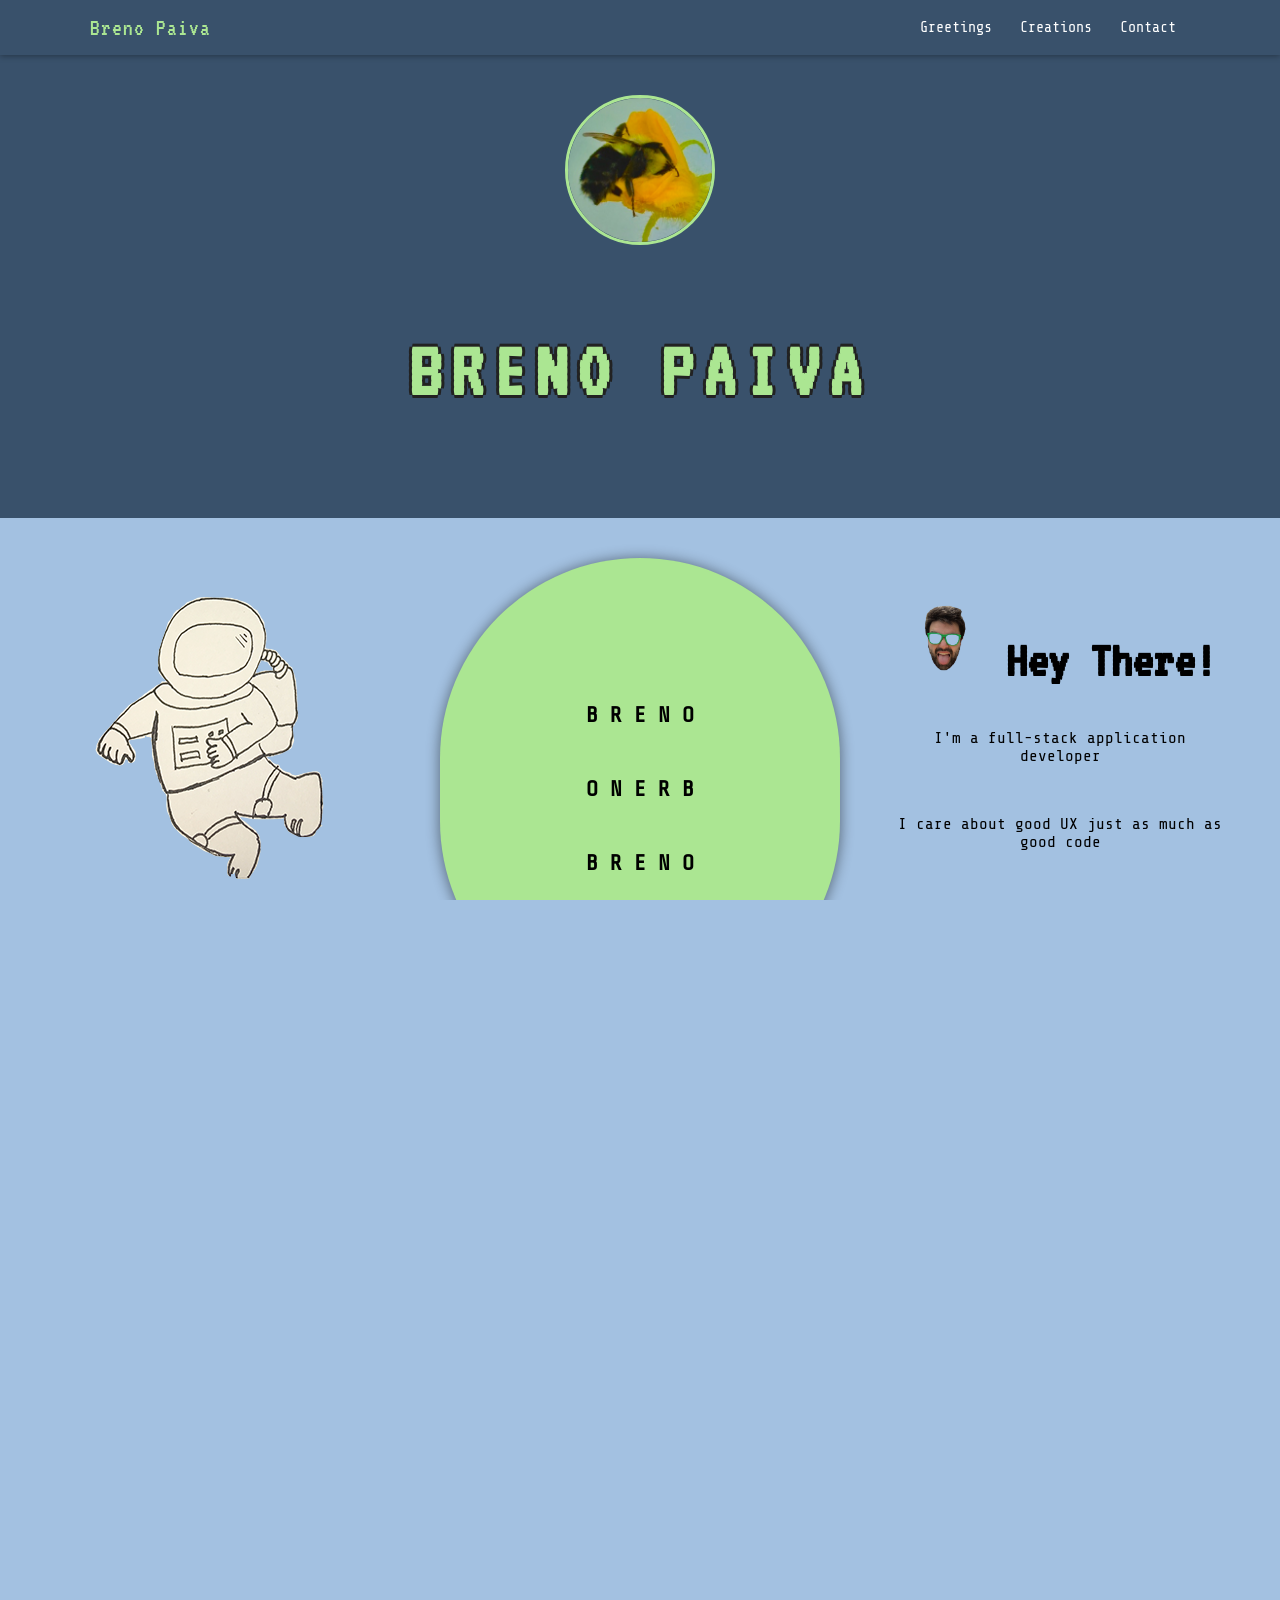
<file: index.html>
<!DOCTYPE html>
<html lang="en">
  <head>
    <meta charset="utf-8">
    <meta name="viewport" content="width=device-width, initial-scale=1">
    <meta name="description" content="Breno Paiva — application developer. Projects, skills, and ways to get in touch.">
    <title>BRENO PAIVA</title>

    <link rel="icon" type="image/png" sizes="32x32" href="./images/favicon-32x32.png">
    <link rel="icon" type="image/png" sizes="16x16" href="./images/favicon-16.png">
    <link rel="apple-touch-icon" sizes="180x180" href="./images/apple-touch-icon.png">
    <link rel="shortcut icon" href="./images/favicon.ico">

    <meta property="og:type" content="website">
    <meta property="og:url" content="https://brenopaiva.com/">
    <meta property="og:title" content="Breno Paiva — Full-Stack Application Developer">
    <meta property="og:description" content="Projects, skills, and ways to get in touch.">
    <meta property="og:image" content="https://brenopaiva.com/images/bee.jpg">
    <meta property="og:image:width" content="300">
    <meta property="og:image:height" content="296">
    <meta name="twitter:card" content="summary">
    <meta name="twitter:title" content="Breno Paiva — Full-Stack Application Developer">
    <meta name="twitter:description" content="Projects, skills, and ways to get in touch.">
    <meta name="twitter:image" content="https://brenopaiva.com/images/bee.jpg">

    <link rel="stylesheet" href="./main.css">
    <link href="https://fonts.googleapis.com/css?family=Share+Tech+Mono" rel="stylesheet">
    <link href="https://fonts.googleapis.com/css?family=VT323" rel="stylesheet">
  </head>
  <body>

    <section class="nav-wrapper">
      <nav class="site-nav">
        <div class="nav-inner">
          <a class="nav-brand" href="#">Breno Paiva</a>
          <button type="button" class="nav-toggle" id="nav-toggle" aria-label="Toggle navigation" aria-expanded="false" aria-controls="nav-links">
            <span></span>
            <span></span>
            <span></span>
          </button>
          <ul class="nav-links" id="nav-links">
            <li><a href="#about-me">Greetings</a></li>
            <li><a href="#projects">Creations</a></li>
            <li><a href="#contact">Contact</a></li>
          </ul>
        </div>
      </nav>
    </section>

    <section class="space-header">
        <img src="./images/bee.jpg" alt="Bee on a flower" class="hero-bee">
        <h1 class="text-header">BRENO PAIVA</h1>
    </section>

    <section class="section-group" id="about-me">
      <div class="about-grid">
        <div class="about-col">
          <img src="./images/astonaught.png" alt="Astronaut illustration" id="full-body-pic">
        </div>
        <div class="about-col poem">
          <div>
            <p><strong>B R E N O</strong></p>
            <br>
            <p><strong>O N E R B</strong></p>
            <br>
            <p><strong>B R E N O</strong></p>
          </div>
        </div>
        <div class="about-col my-info">
          <h1>
            <img src="./images/face_glasses.png" alt="Breno Paiva" id="face-pic">
            Hey There!
          </h1>
          <p>I'm a full-stack application developer</p>
          <br/>
          <p>I care about good UX just as much as good code</p>
          <br/>
          <p>Always curious - happy to dive into new tools and stacks</p>
          <br/>
          <p>A versatile builder for the web</p>
        </div>
      </div>
    </section>

    <section class="section-group" id="projects">
      <h1>The Fantastic App Suite</h1>
      <div class="projects-grid">
        <div class="tv">
          <h2>Funky Dancer</h2>
          <a href="https://brenopaiva.com/FunkyDancer/" target="_blank" rel="noopener noreferrer">
            <img src="./images/funky_dancer_pic.png" alt="Funky Dancer gameplay screenshot">
          </a>
          <header>
            <p>Music rhythm game that also simulates dance moves.  Notes scroll down the screen in synch with a song and user must strike the correspoinding key at the correct time.  Choice of two songs.</p>
            <div class="project-links">
              <a href="https://github.com/breno-paiva/FunkyDancer" target="_blank" rel="noopener noreferrer"><h3>GIT</h3></a>
              <a href="https://brenopaiva.com/FunkyDancer/" target="_blank" rel="noopener noreferrer"><h3>LIVE</h3></a>
            </div>
          </header>
        </div>

        <div class="tv">
          <h2>Codji</h2>
          <a href="https://brenopaiva.com/Codji/" target="_blank" rel="noopener noreferrer">
            <img src="images/codji_pic.png" alt="Codji fill-in-the-line coding question screen" />
          </a>
          <header>
            <p>Browser game for drilling coding syntax. Pick a language, difficulty, and session length, then fill in the one missing line of code per question, sometimes inside a larger block of read-only context code.</p>
            <div class="project-links">
              <a href="https://github.com/Breno-Paiva/Codji" target="_blank" rel="noopener noreferrer"><h3>GIT</h3></a>
              <a href="https://brenopaiva.com/Codji/" target="_blank" rel="noopener noreferrer"><h3>LIVE</h3></a>
            </div>
          </header>
        </div>

        <div class="tv">
          <h2>Wordji</h2>
          <a href="https://brenopaiva.com/Wordji/" target="_blank" rel="noopener noreferrer">
            <img src="images/wordji_pic.svg" alt="Wordji title screen illustration" />
          </a>
          <header>
            <p>Timed vocabulary game where you translate a word between English and Portuguese before the clock runs out. Pick your difficulty and round length, then race to build your high score.</p>
            <div class="project-links">
              <a href="https://github.com/Breno-Paiva/Wordji" target="_blank" rel="noopener noreferrer"><h3>GIT</h3></a>
              <a href="https://brenopaiva.com/Wordji/" target="_blank" rel="noopener noreferrer"><h3>LIVE</h3></a>
            </div>
          </header>
        </div>

        <div class="tv">
          <h2>Chordji</h2>
          <a href="https://brenopaiva.com/Chordji/" target="_blank" rel="noopener noreferrer">
            <img src="images/chordji_pic.png" alt="Chordji chord question screen with a piano keyboard" />
          </a>
          <header>
            <p>Browser ear-training game. A reference tonic plays, then a note or a chord — name what you heard on a piano keyboard, or build a chord from its name, across three modes and three difficulties.</p>
            <div class="project-links">
              <a href="https://github.com/Breno-Paiva/Chordji" target="_blank" rel="noopener noreferrer"><h3>GIT</h3></a>
              <a href="https://brenopaiva.com/Chordji/" target="_blank" rel="noopener noreferrer"><h3>LIVE</h3></a>
            </div>
          </header>
        </div>
      </div>
    </section>

    <section class="section-group" id="contact">
      <h1>GET IN TOUCH</h1>
      <div class="social-links">
        <a href="https://github.com/breno-paiva" target="_blank" rel="noopener noreferrer" class="social-link" aria-label="GitHub">
          <svg viewBox="0 0 16 16" width="28" height="28" fill="currentColor" aria-hidden="true"><path d="M8 0C3.58 0 0 3.58 0 8c0 3.54 2.29 6.53 5.47 7.59.4.07.55-.17.55-.38 0-.19-.01-.82-.01-1.49-2.01.37-2.53-.49-2.69-.94-.09-.23-.48-.94-.82-1.13-.28-.15-.68-.52-.01-.53.63-.01 1.08.58 1.23.82.72 1.21 1.87.87 2.33.66.07-.52.28-.87.51-1.07-1.78-.2-3.64-.89-3.64-3.95 0-.87.31-1.59.82-2.15-.08-.2-.36-1.02.08-2.12 0 0 .67-.21 2.2.82.64-.18 1.32-.27 2-.27.68 0 1.36.09 2 .27 1.53-1.04 2.2-.82 2.2-.82.44 1.1.16 1.92.08 2.12.51.56.82 1.27.82 2.15 0 3.07-1.87 3.75-3.65 3.95.29.25.54.73.54 1.48 0 1.07-.01 1.93-.01 2.2 0 .21.15.46.55.38A8.013 8.013 0 0016 8c0-4.42-3.58-8-8-8z"/></svg>
          <span>Github</span>
        </a>
        <a href="https://www.linkedin.com/in/brenop/" target="_blank" rel="noopener noreferrer" class="social-link" aria-label="LinkedIn">
          <svg viewBox="0 0 24 24" width="28" height="28" fill="currentColor" aria-hidden="true"><path d="M20.447 20.452h-3.554v-5.569c0-1.328-.027-3.037-1.852-3.037-1.853 0-2.136 1.445-2.136 2.939v5.667H9.351V9h3.414v1.561h.046c.477-.9 1.637-1.85 3.37-1.85 3.601 0 4.267 2.37 4.267 5.455v6.286zM5.337 7.433c-1.144 0-2.063-.926-2.063-2.065 0-1.138.92-2.063 2.063-2.063 1.14 0 2.064.925 2.064 2.063 0 1.139-.925 2.065-2.064 2.065zm1.782 13.019H3.555V9h3.564v11.452zM22.225 0H1.771C.792 0 0 .774 0 1.729v20.542C0 23.227.792 24 1.771 24h20.451C23.2 24 24 23.227 24 22.271V1.729C24 .774 23.2 0 22.222 0h.003z"/></svg>
          <span>Linkedin</span>
        </a>
      </div>
    </section>

    <script src="./main.js"></script>
  </body>
</html>
</file>
<file: main.css>
:root {
  --primary-0: #809EC0 ;
  --primary-1: #CADFF7 ;
  --primary-2: #A3C1E1 ;
  --primary-3: #647F9D ;
  --primary-4: #39516B ;
  --secondary-1-0: #ABE692 ;
  --secondary-1-1: #D9FCCA ;
  --secondary-1-2: #C0F3AB ;
  --secondary-1-3: #96CF7E ;
  --secondary-1-4: #5B8C46 ;
  --secondary-2-0: #A183C5 ;
  --secondary-2-1: #DFCBF8 ;
  --secondary-2-2: #C1A5E3 ;
  --secondary-2-3: #8368A3 ;
  --secondary-2-4: #533B6F ;
  }

  html,body { height: 100%; overflow-x: hidden; }

  html { scroll-behavior: smooth; }

  * { box-sizing: border-box; }

  body{
    background: var(--primary-2);
    font-family: 'Share Tech Mono', monospace;
    margin: 0;
   }

   h1 {
     font-family: 'VT323', monospace;
     font-size: clamp(32px, 6vw, 52px);
   }

/*header*/

.space-header{
  width: 100%;
  padding: 40px 20px;
  margin: 0;
  background: var(--primary-4);
  display: flex;
  align-items: center;
  justify-content: center;
  flex-flow: column;
}

.text-header{
  text-align: center;
  font-size: clamp(40px, 11vw, 80px);
  color: var(--secondary-1-0);
  letter-spacing: clamp(3px, 1.4vw, 10px);
  text-shadow: -3px 0 #222, 0 3px #222, 3px 0 #222, 0 -3px #222;
}

.hero-bee {
  width: clamp(110px, 30vw, 150px);
  height: clamp(110px, 30vw, 150px);
  object-fit: cover;
  border-radius: 50%;
  border: 3px solid var(--secondary-1-0);
  margin-bottom: 20px;
}

.arrow {
  text-align: center;
  margin: 0% 0;
  font-size: 30px;
  position: relative;
  top: 40px;
}
.arrow a{
  color: white;
  text-shadow: -2px 0 black, 0 2px black, 2px 0 black, 0 -2px black;
  text-decoration: none;
}

/*navbar*/

.nav-wrapper{
  position: sticky;
  top: 0;
  z-index: 1000;
}

.site-nav{
  position: relative;
  background: var(--primary-4);
  box-shadow: 0 1px 6px rgba(0,0,0,0.35);
}

.nav-inner{
  max-width: 1140px;
  margin: 0 auto;
  padding: 0 20px;
  height: 55px;
  display: flex;
  align-items: center;
  justify-content: space-between;
}

.nav-brand{
  color: var(--secondary-1-0);
  font-family: 'VT323', monospace;
  font-size: 24px;
  letter-spacing: 1px;
  text-decoration: none;
}
.nav-brand:hover{
  color: var(--secondary-1-1);
  text-decoration: none;
}

.nav-toggle{
  display: none;
  flex-direction: column;
  justify-content: center;
  align-items: center;
  gap: 4px;
  width: 34px;
  height: 34px;
  background: transparent;
  border: none;
  cursor: pointer;
  padding: 0;
}
.nav-toggle span{
  display: block;
  width: 22px;
  height: 2px;
  background: var(--secondary-1-0);
}

.nav-links{
  display: flex;
  list-style: none;
  margin: 0;
  padding: 0;
}
.nav-links a{
  display: block;
  color: white;
  text-decoration: none;
  padding: 16px 14px;
  font-size: 15px;
}
.nav-links a:hover{
  color: var(--secondary-1-0);
  text-decoration: none;
}

@media (max-width: 768px){
  .nav-toggle{ display: flex; }
  .nav-links{
    flex-direction: column;
    position: absolute;
    top: 55px;
    left: 0;
    right: 0;
    background: var(--primary-4);
    max-height: 0;
    overflow: hidden;
    transition: max-height 0.25s ease;
  }
  .nav-links.open{
    max-height: 300px;
  }
  .nav-links a{
    padding: 15px 20px;
    border-top: 1px solid rgba(255,255,255,0.1);
  }
}

#about-me img{
  width: 90%;
}

#about-me .my-info img{
  width: 80px;
  border-radius: 200px;
}
#about-me .my-info img:hover{
  -moz-transform: scaleX(-1);
  -o-transform: scaleX(-1);
  -webkit-transform: scaleX(-1);
  transform: scaleX(-1);
  filter: FlipH;
  -ms-filter: "FlipH";
}

.about-grid{
  display: flex;
  flex-wrap: wrap;
  align-items: stretch;
  gap: 20px;
}

.about-col{
  flex: 1 1 280px;
  min-width: 0;
  text-align: center;
}

.poem{
  padding-top: 60px;
  padding-bottom: 60px;
  display: flex;
  align-items: center;
  height: inherit;
  justify-content: center;
  flex-flow: column;
  font-size: 16px;
  background: var(--secondary-1-0);
  border-radius: 200px;
  text-align: center;
  -webkit-box-shadow: 0px 1px 13px 1px rgba(0,0,0,0.44);
  -moz-box-shadow: 0px 1px 13px 1px rgba(0,0,0,0.44);
  box-shadow: 0px 1px 13px 1px rgba(0,0,0,0.44);
}

.poem strong{ font-size: 22px; }

.my-info{
  padding-left: 30px;
  padding-right: 30px;
  text-align: center;
}

@media (max-width: 700px){
  .about-grid{ flex-direction: column; }
  .about-col{ width: 100%; }
}

#projects{
  text-align: center;
}

.projects-grid{
  display: grid;
  grid-template-columns: repeat(auto-fit, minmax(min(280px, 100%), 1fr));
  gap: 24px;
  margin-top: 20px;
  text-align: left;
}

.tv img{
  width: 100%;
  aspect-ratio: 16 / 10;
  object-fit: cover;
  border: 2px solid var(--secondary-2-3);
  border-radius: 50% / 10%;
}

#projects h2 {
  text-shadow: -1px 0 black, 0 1px black, 1px 0 black, 0 -1px black;
}
#projects p {
  color: black;
}

.project-links{
  display: flex;
  justify-content: space-around;
  align-items: center;
}

.project-links h3{
  font-size: 20px;
  color: black;
  padding: 10px;
  border-radius: 20px;
  border: 2px solid var(--secondary-1-0);
  background-color: var(--secondary-1-1);
}

.project-links h3:hover{
  background: var(--secondary-1-2);
}

.project-links a:hover{
  text-decoration: none;
}

.tv {
  position: relative;
  width: 100%;
  background: var(--secondary-2-2);
  border: 1px solid var(--secondary-2-3);
  border-radius: 50% / 10%;
  color: white;
  text-align: center;
  text-indent: .1em;
  display: flex;
  align-items: center;
  justify-content: space-around;
  flex-flow: column;
  padding: 20px 0 20px;
  gap: 12px;
}

.section-group:nth-of-type(even){
  background: var(--primary-1);
}

#contact{
  text-align: center;
}

.social-links{
  display: flex;
  justify-content: center;
  align-items: center;
  gap: 28px;
  flex-wrap: wrap;
  margin-top: 20px;
}

.social-link{
  display: inline-flex;
  align-items: center;
  gap: 8px;
  color: black;
  text-decoration: none;
  font-size: 16px;
}
.social-link:hover{
  color: var(--secondary-2-4);
  text-decoration: none;
}

.section-group{
  padding: 40px 20px;
}

a{
  color: black;
}

.not-found {
  min-height: 100vh;
  display: flex;
  flex-direction: column;
  align-items: center;
  justify-content: center;
  text-align: center;
  padding: 40px;
}

.not-found img {
  width: 160px;
  max-width: 60vw;
  margin-bottom: 20px;
}
</file>
